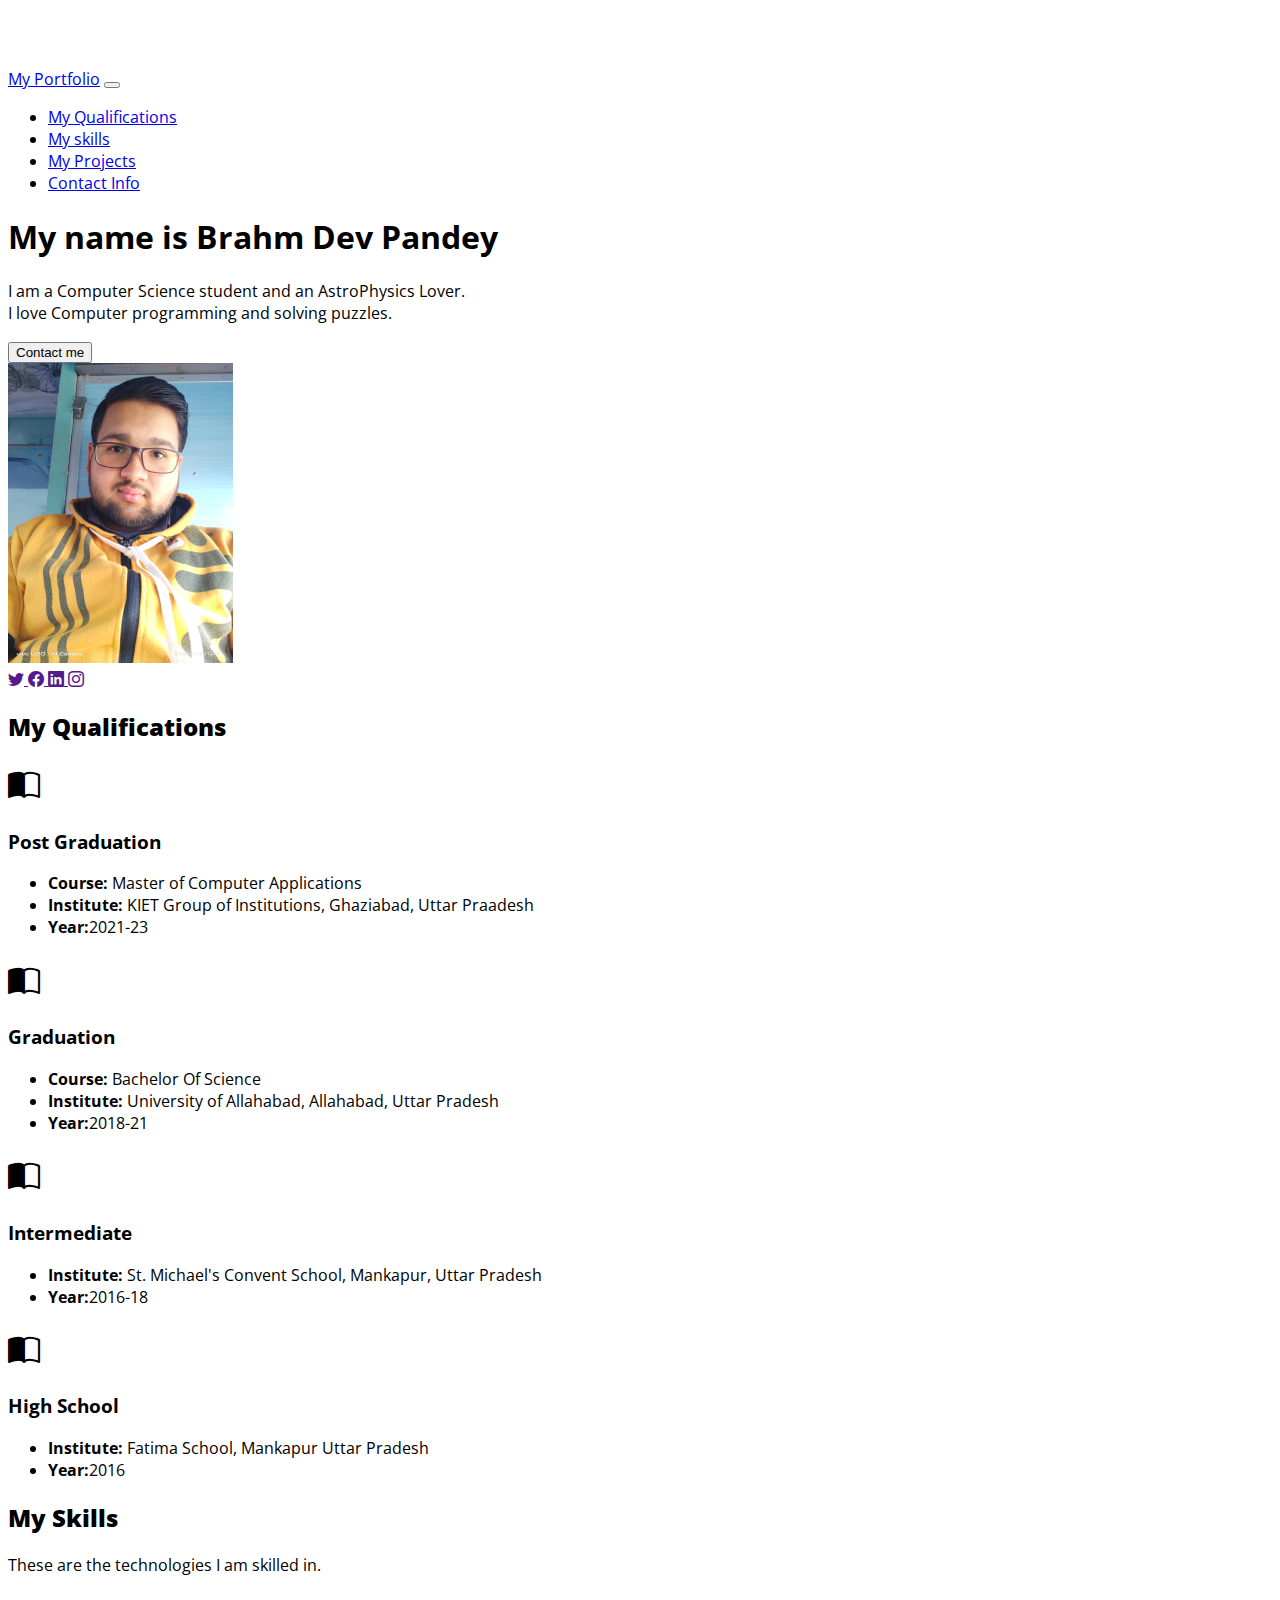
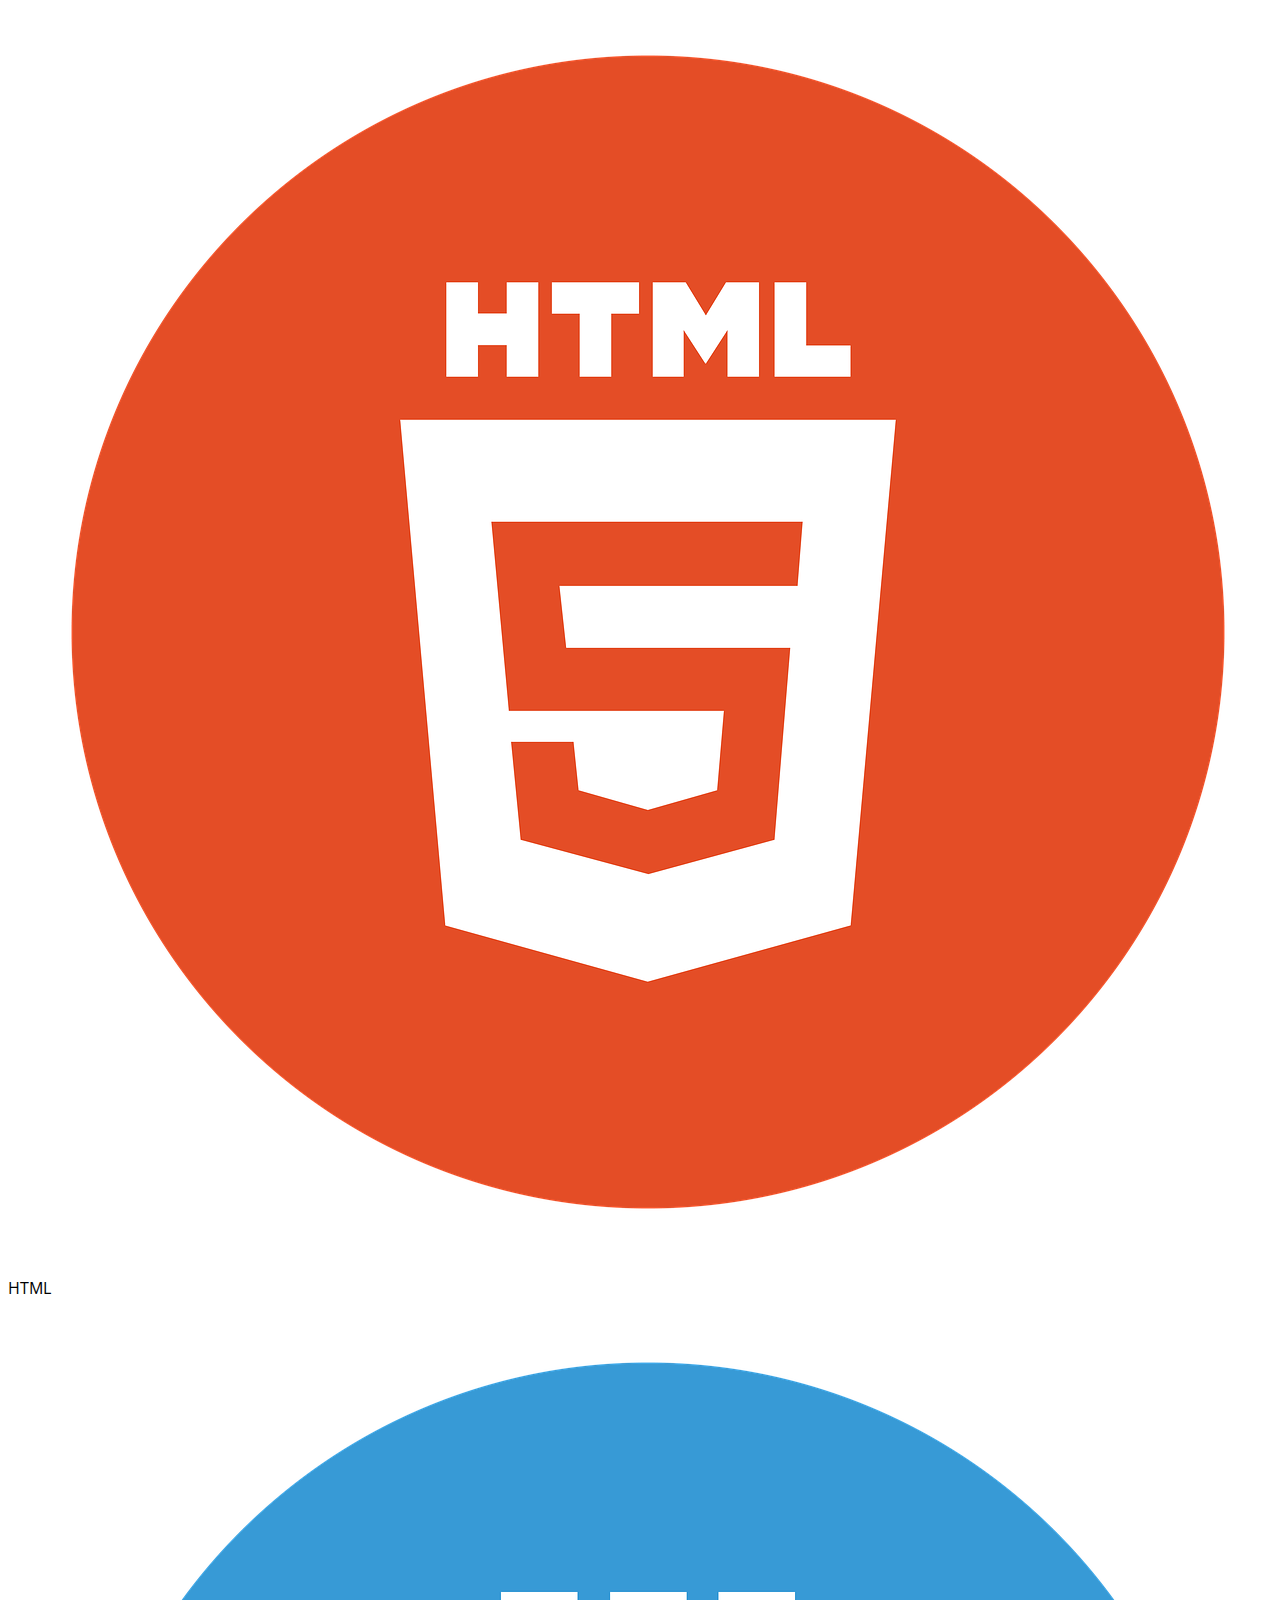
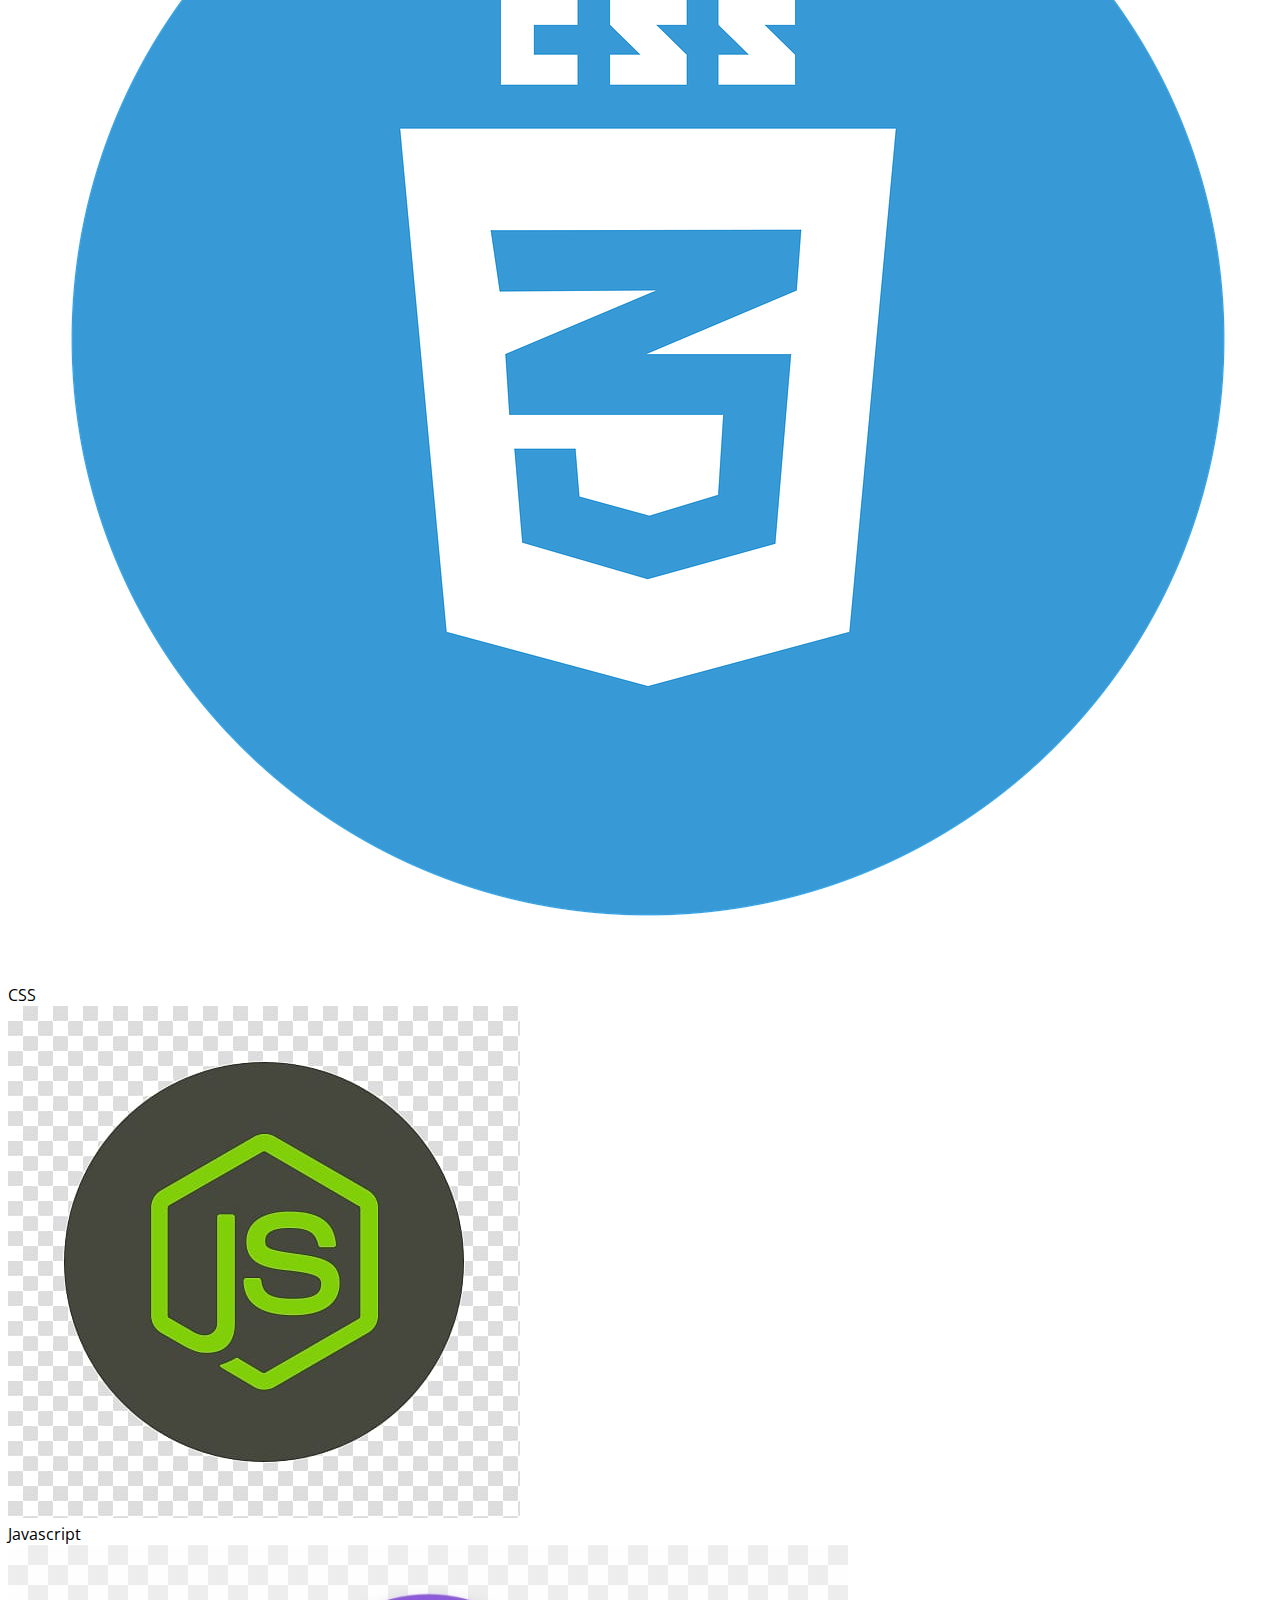
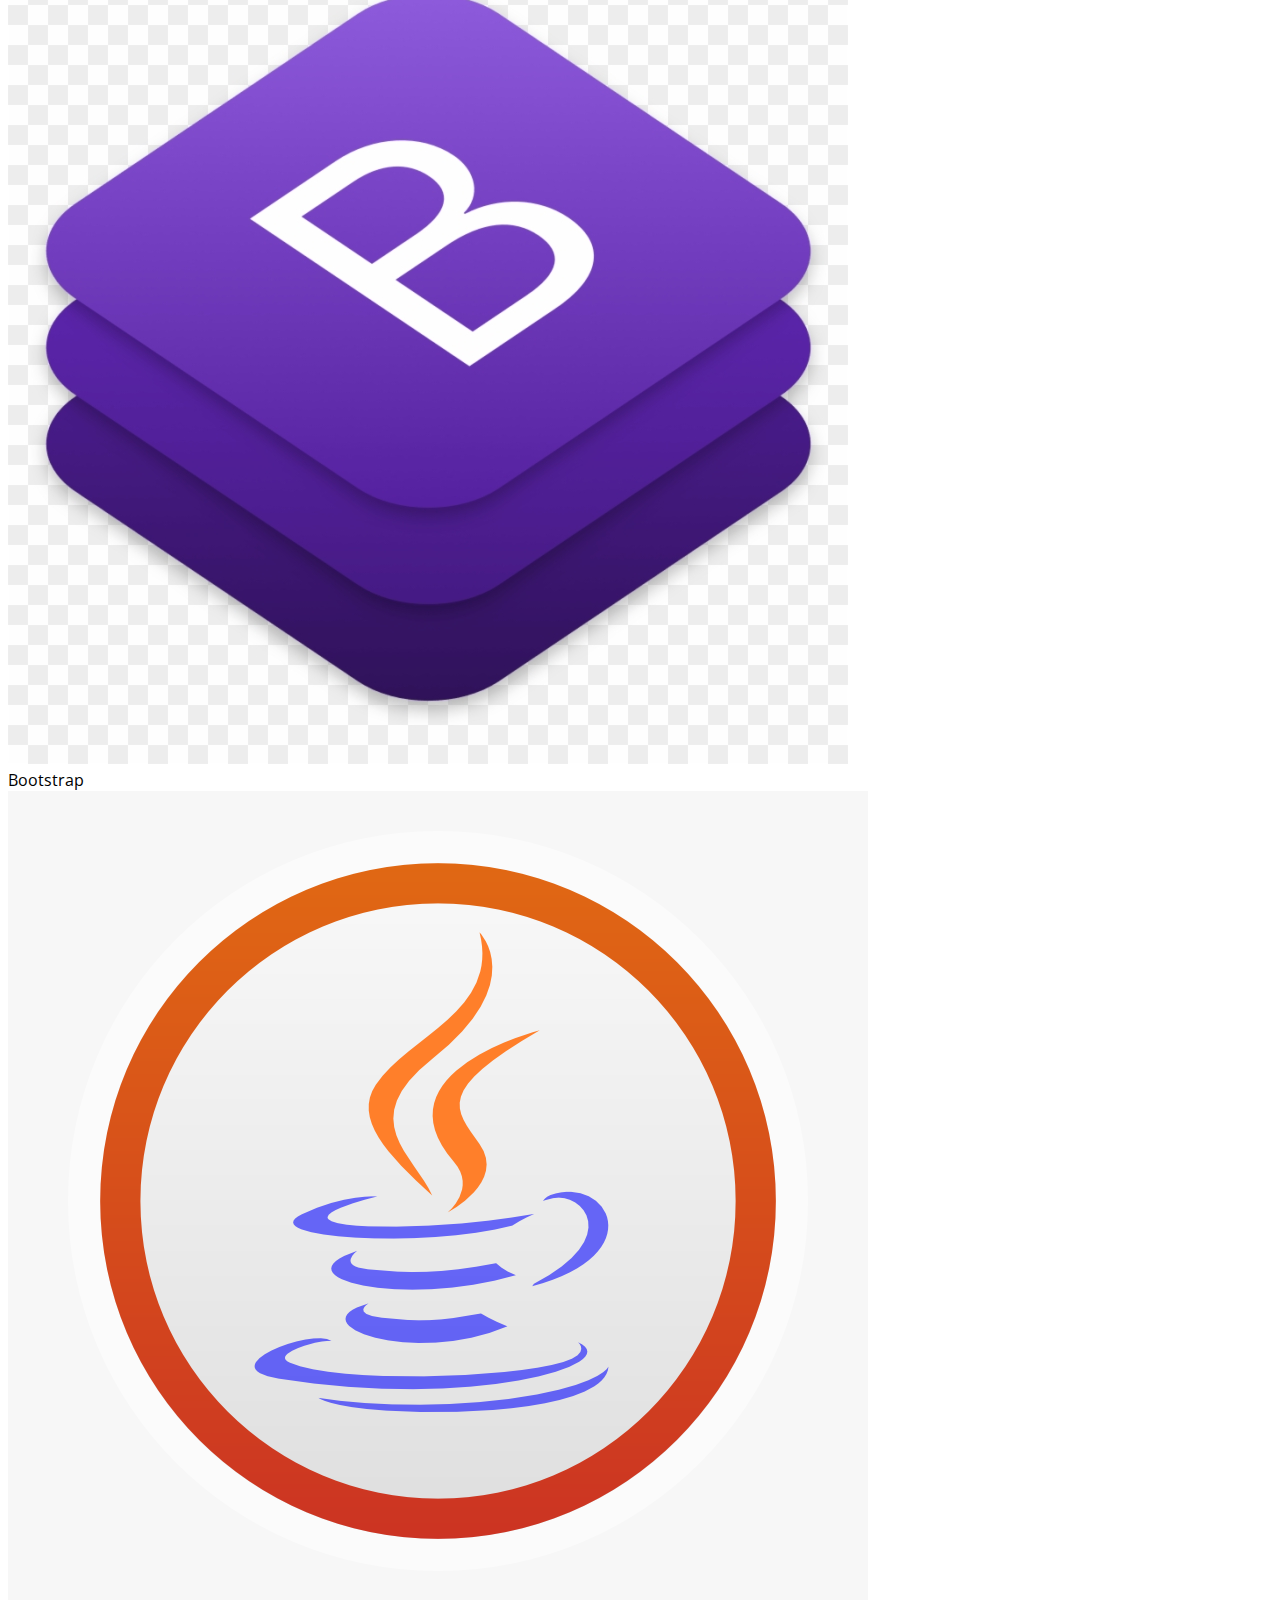
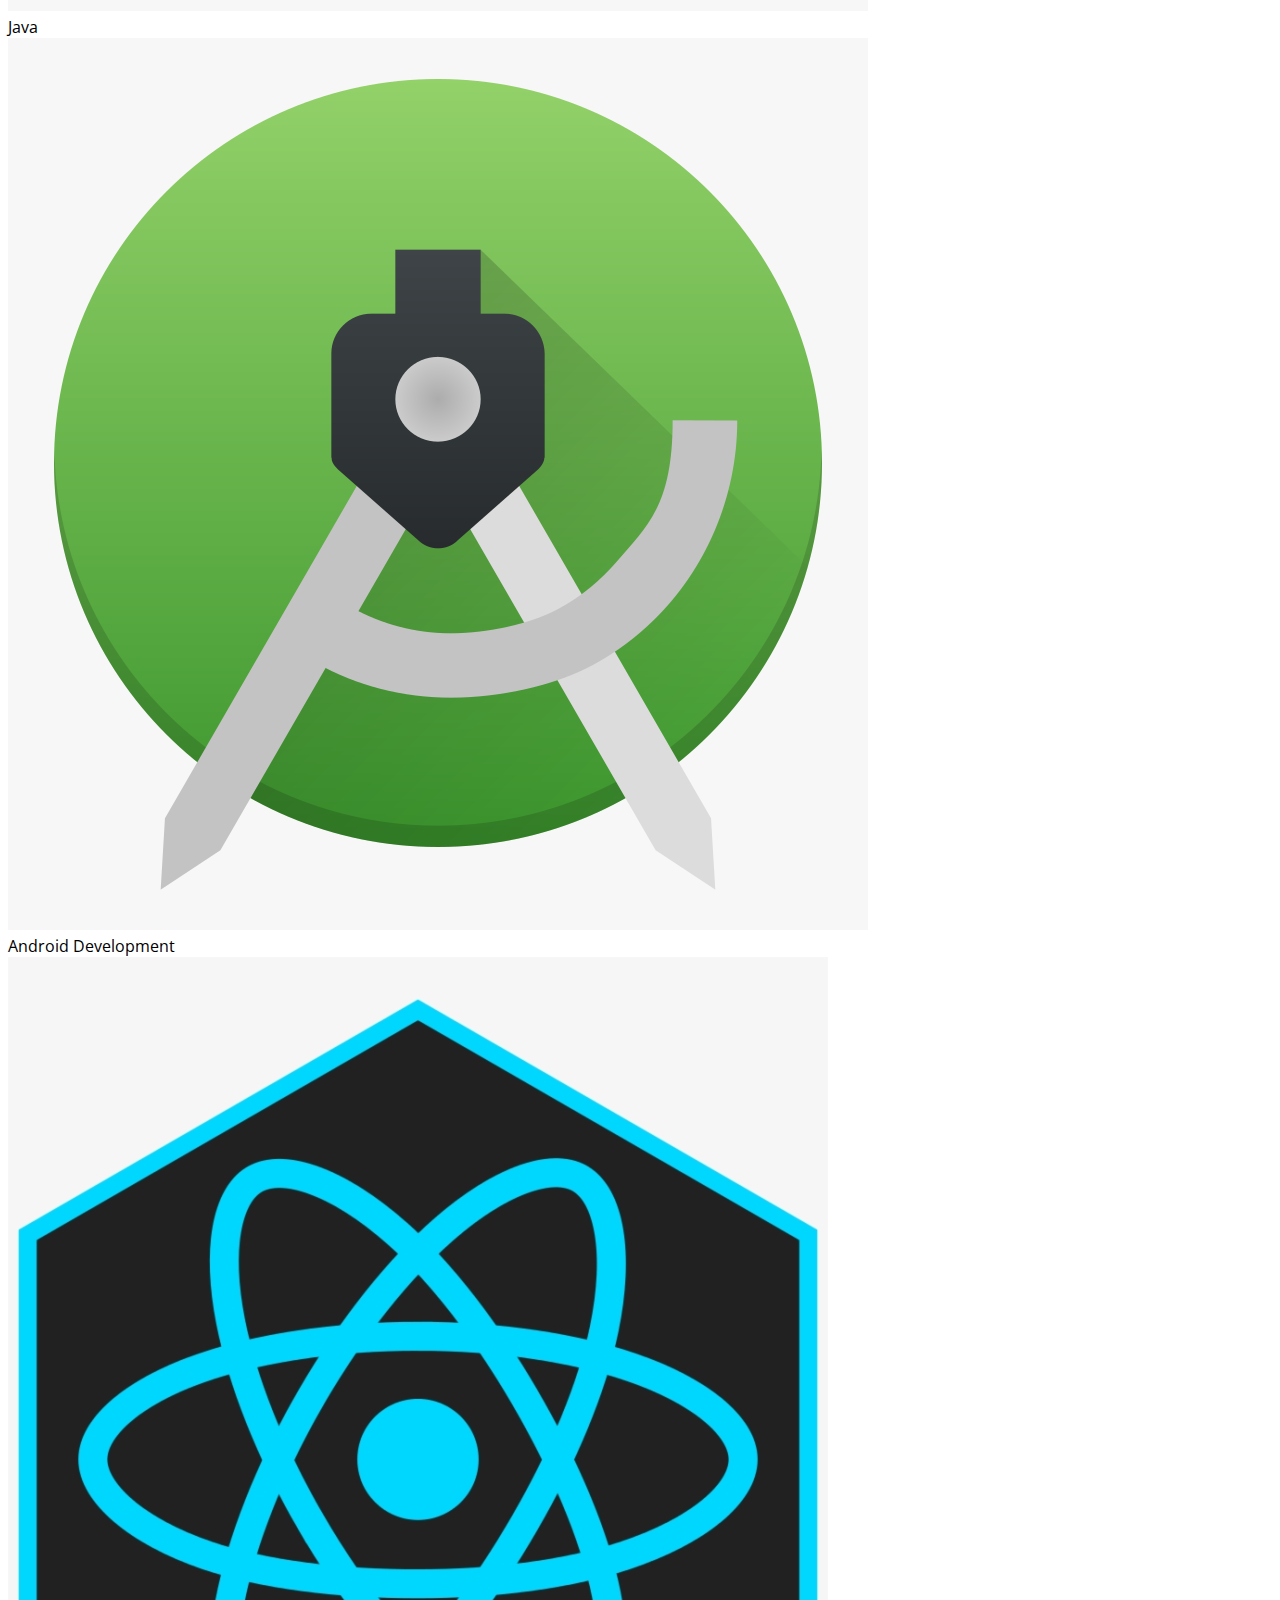
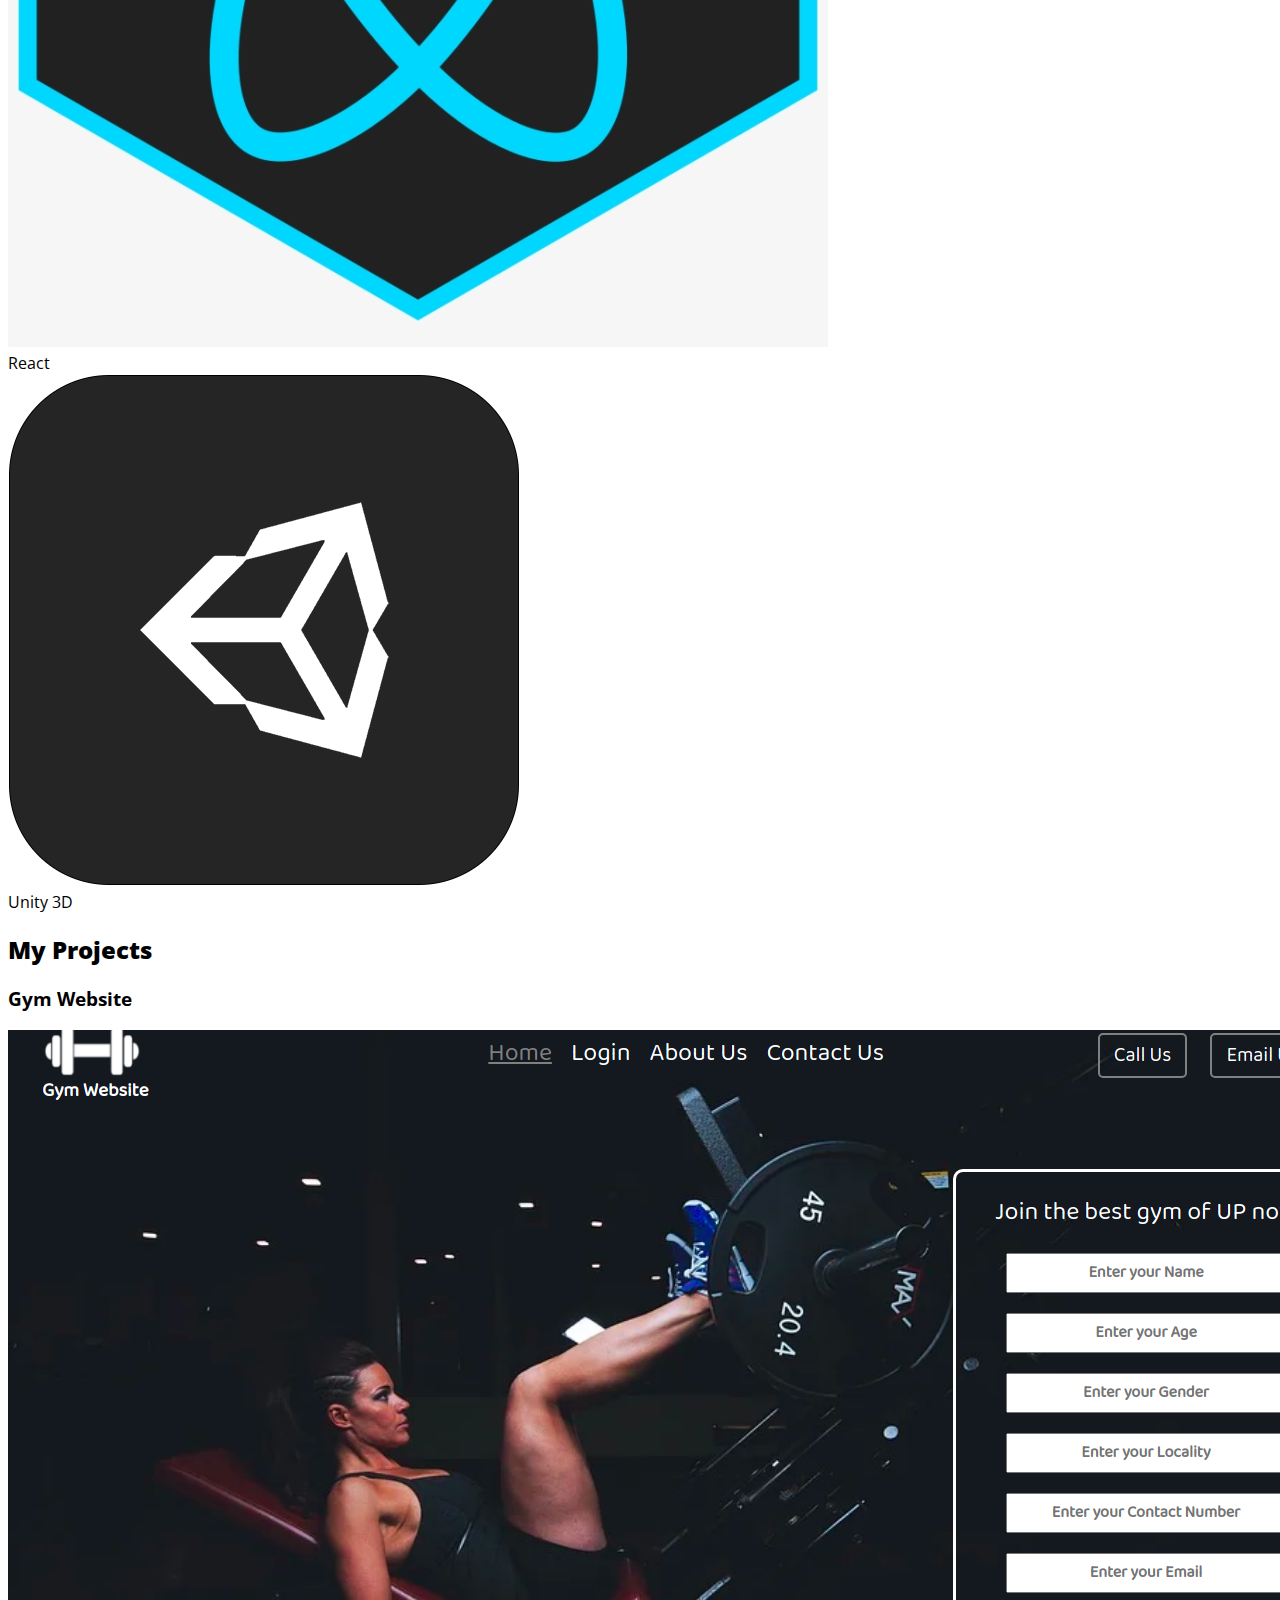
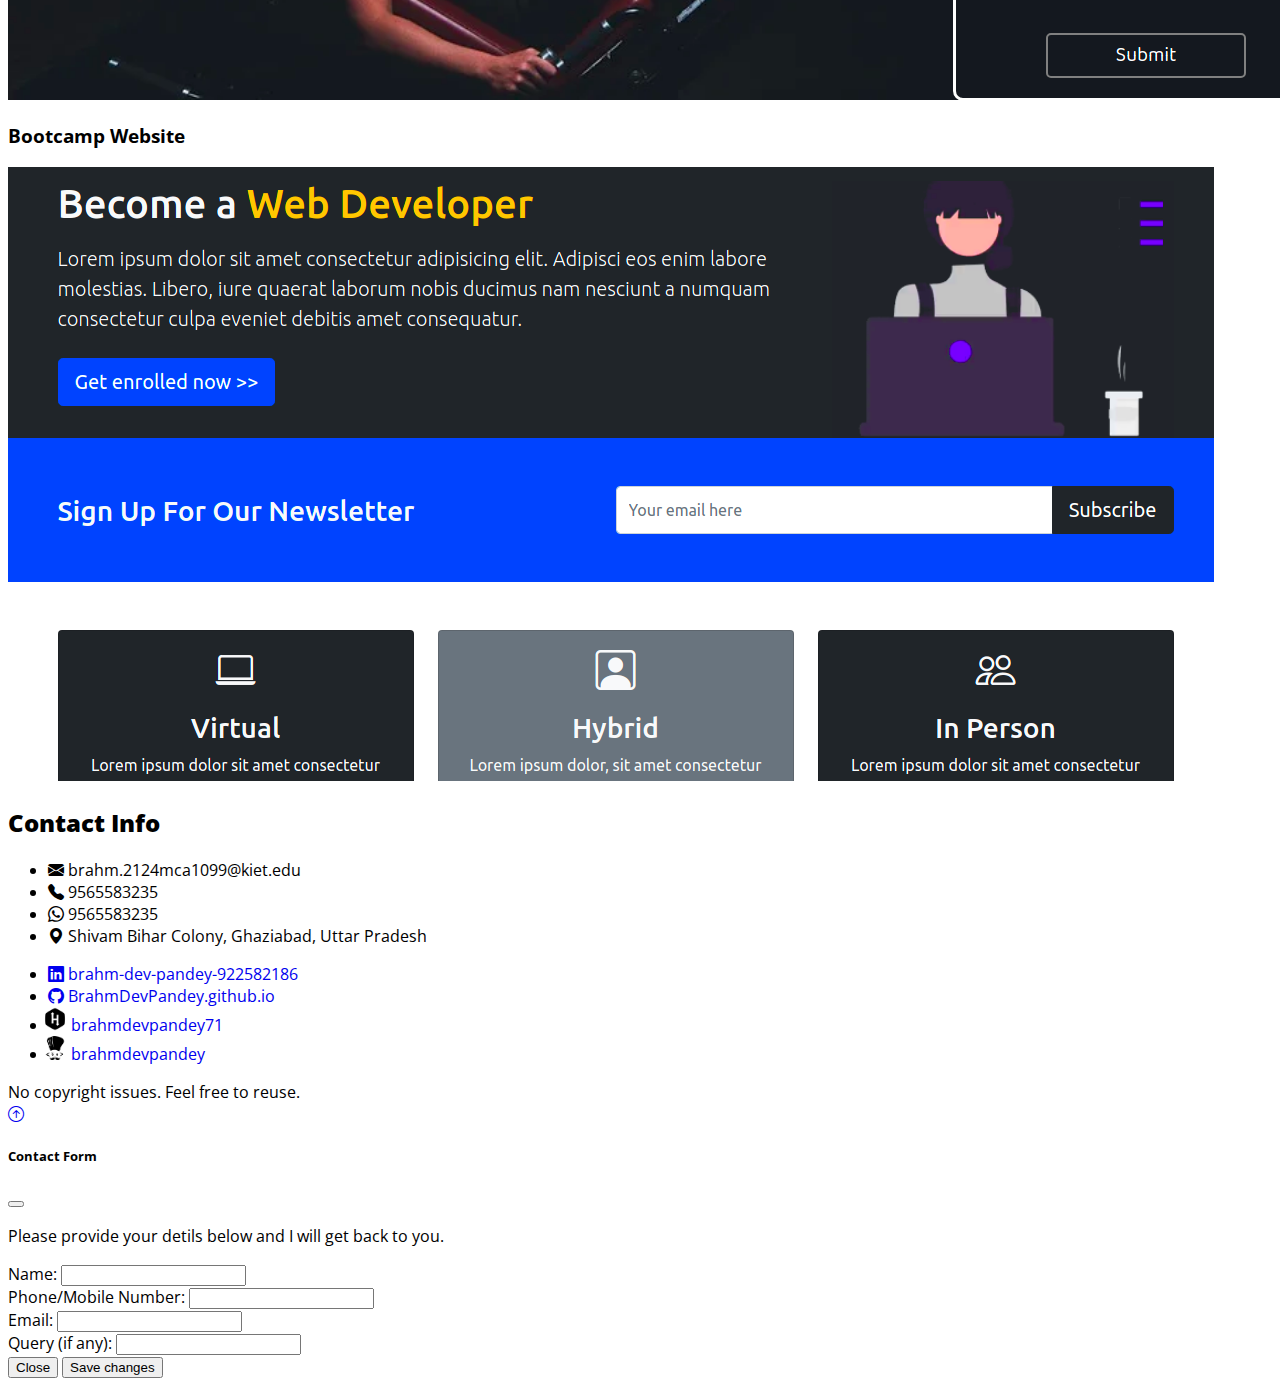
<file: porfolio-bdpandey/index.html>
<!DOCTYPE html>

<html lang="en">

<head>
    <meta charset="UTF-8" />
    <link rel="icon" href="img/logo.png">
    <meta http-equiv="X-UA-Compatible" content="IE=edge" />
    <meta name="viewport" content="width=device-width, initial-scale=1.0" />
    <title>Brahm Dev Pandey</title>
    <!-- <link rel="stylesheet" href="bootstrap/css/bootstrap.min.css" /> -->
    <link href="https://cdn.jsdelivr.net/npm/bootstrap@5.0.2/dist/css/bootstrap.min.css" rel="stylesheet"
        integrity="sha384-EVSTQN3/azprG1Anm3QDgpJLIm9Nao0Yz1ztcQTwFspd3yD65VohhpuuCOmLASjC" crossorigin="anonymous">
    <!-- <link rel="stylesheet" href="bootstrap/icons/font/bootstrap-icons.css"> -->
    <link rel="stylesheet" href="https://cdn.jsdelivr.net/npm/bootstrap-icons@1.3.0/font/bootstrap-icons.css">
    <!-- font-->
    <link rel="preconnect" href="https://fonts.googleapis.com">
    <link rel="preconnect" href="https://fonts.gstatic.com" crossorigin>
    <link href="https://fonts.googleapis.com/css2?family=Open+Sans:wght@300;400&display=swap" rel="stylesheet">
    <link rel="stylesheet" href="style.css">
</head>

<script>
    function submitEnrollData() {
        const name = document.getElementById('name').value;
        const phoneNumber = document.getElementById('phoneNumber').value;
        const email = document.getElementById('email').value;
        const query = document.getElementById('query').value;

        // //logging the details into the console
        // console.log(firstName, lastName, phoneNumber, email);
        // console.log("submit enroll called");

        // saving the details to localStorage
        localStorage.setItem("name", name);
        localStorage.setItem("phoneNumber", phoneNumber);
        localStorage.setItem("email", email);
        localStorage.setItem("query", query);

        // giving a success notification
        document.getElementById('notification').innerHTML = "Details saved successfully";
        document.getElementById('notify-box').style.display = "block";
        setInterval(() => {
            document.getElementById('notify-box').style.display = "none";
        }, 4000);
    }
</script>

<body>
    <!-- The navbar -->
    <nav class="navbar navbar-expand-md bg-dark navbar-dark py-3 fixed-top">
        <div class="container">
            <a href="#" class="navbar-brand">My Portfolio</a>

            <button class="navbar-toggler" type="button" data-bs-toggle="collapse" data-bs-target="#navmenu">
                <span class="navbar-toggler-icon"></span>
            </button>

            <div class="navbar-collapse collapse text-center" id="navmenu">
                <ul class="navbar-nav ms-auto">
                    <li class="nav-item">
                        <a href="#qualifications" class="nav-link m-auto">My Qualifications</a>
                    </li>
                    <li class="nav-item">
                        <a href="#skills" class="nav-link m-auto">My skills</a>
                    </li>
                    <li class="nav-item">
                        <a href="#projects" class="nav-link m-auto">My Projects</a>
                    </li>
                    <li class="nav-item">
                        <a class="nav-link m-auto" href="#contact-info">Contact Info</a>
                    </li>
                </ul>
            </div>
    </nav>

    <!-- The intro area -->
    <section class="bg-dark text-light p-5 p-lg-0 pt-lg-5 text-center text-md-start">
        <div class="container">
            <div class="d-sm-flex align-items-center justify-content-between">
                <div>
                    <h1>My name is <span class="text-warning">Brahm Dev Pandey</span></h1>
                    <p class="lead py-2">I am a Computer Science student and an AstroPhysics Lover. <br> I love
                        Computer programming and solving puzzles.
                    </p>
                    <button class="btn btn-primary btn-lg mb-3" data-bs-toggle="modal" data-bs-target="#contact">Contact
                        me</button>
                </div>
                <div>
                    <img src="img/me.png" alt="" class="img-fluid rounded-circle mb-3">
                    <div class="text-center mb-2">
                        <a href="" class="text-light mx-3">
                            <i class="bi bi-twitter h3"></i>
                        </a>
                        <a href="" class="text-light mx-3">
                            <i class="bi bi-facebook h3"></i>
                        </a>
                        <a href="" class="text-light mx-3">
                            <i class="bi bi-linkedin h3"></i>
                        </a>

                        <a href="" class="text-light mx-3">
                            <i class="bi bi-instagram h3"></i>
                        </a>
                    </div>
                </div>
            </div>
        </div>
    </section>

    <!-- The qualifications section -->
    <section class="p-5" id="qualifications">
        <div class="container">
            <h2 class="text-center text-dark mb-4"><strong>My Qualifications</strong></h2>
            <div class="row g-4">
                <!-- first column -->
                <div class="col-md">
                    <div class="card bg-dark text-light">
                        <div class="card-body">
                            <h1 class="mb-3 text-center">
                                <i class="bi bi-book-half"></i>
                            </h1>
                            <h3 class="card-title text-center">Post Graduation</h3>
                            <p class="card-text">
                            <ul>
                                <li>
                                    <strong>Course:</strong> Master of Computer Applications
                                </li>
                                <li>
                                    <strong>Institute:</strong> KIET Group of Institutions, Ghaziabad, Uttar Praadesh
                                </li>
                                <li>
                                    <strong>Year:</strong>2021-23
                                </li>
                            </ul>
                            </p>
                        </div>
                    </div>
                </div>
                <!-- second column -->
                <div class="col-md">
                    <div class="card bg-dark text-light">
                        <div class="card-body">
                            <h1 class="mb-3 text-center">
                                <i class="bi bi-book-half"></i>
                            </h1>
                            <h3 class="card-title text-center">Graduation</h3>
                            <p class="card-text">
                            <ul>
                                <li>
                                    <strong>Course:</strong> Bachelor Of Science
                                </li>
                                <li>
                                    <strong>Institute:</strong> University of Allahabad, Allahabad, Uttar Pradesh
                                </li>
                                <li>
                                    <strong>Year:</strong>2018-21
                                </li>
                            </ul>
                            </p>
                        </div>
                    </div>
                </div>
                <!-- third column -->
                <div class="col-md">
                    <div class="card bg-dark text-light">
                        <div class="card-body">
                            <h1 class="mb-3 text-center">
                                <i class="bi bi-book-half"></i>
                            </h1>
                            <h3 class="card-title text-center">Intermediate</h3>
                            <p class="card-text">
                            <ul>
                                <li>
                                    <strong>Institute:</strong> St. Michael's Convent School, Mankapur, Uttar Pradesh
                                </li>
                                <li>
                                    <strong>Year:</strong>2016-18
                                </li>
                            </ul>
                            </p>
                        </div>
                    </div>
                </div>
            </div>
            <!-- the second row -->
            <div class="row g-4 mt-2">
                <!-- the first column -->
                <div class="col-md">
                    <div class="card bg-dark text-light">
                        <div class="card-body">
                            <h1 class="mb-3 text-center">
                                <i class="bi bi-book-half"></i>
                            </h1>
                            <h3 class="card-title text-center">High School</h3>
                            <p class="card-text">
                            <ul>
                                <li>
                                    <strong>Institute:</strong> Fatima School, Mankapur Uttar Pradesh
                                </li>
                                <li>
                                    <strong>Year:</strong>2016
                                </li>
                            </ul>
                            </p>
                        </div>
                    </div>
                </div>
                <!-- second column -->
                <div class="col-md">
                </div>
                <!-- third column -->
                <div class="col-md">
                </div>
            </div>
        </div>
    </section>

    <!-- the skills section -->
    <section id="skills" class="p-5 bg-primary">
        <div class="container">
            <h2 class="text-center text-white"><strong>My Skills</strong></h2>
            <p class="lead text-center text-white mb-5">
                These are the technologies I am skilled in.
            </p>

            <!-- the skills cards -->
            <div class="row g-4">
                <div class="col-md-6 col-lg-3">
                    <!-- the first card -->
                    <div class="card">
                        <div class="card-body bg-light text-center">
                            <img src="img/html5.png" alt="" class="img-fluid rounded-circle mb-3">
                            <div class="card-title lead fw-bold ">HTML</div>
                        </div>
                    </div>
                </div>

                <div class="col-md-6 col-lg-3">
                    <!-- the second card -->
                    <div class="card">
                        <div class="card-body bg-light text-center">
                            <img src="img/css3.png" alt="" class="img-fluid rounded-circle mb-3">
                            <div class="card-title lead fw-bold ">CSS</div>
                        </div>
                    </div>
                </div>
                <div class="col-md-6 col-lg-3">
                    <!-- the third card -->
                    <div class="card">
                        <div class="card-body bg-light text-center">
                            <img src="img/js.png" alt="" class="img-fluid rounded-circle mb-3">
                            <div class="card-title lead fw-bold ">Javascript</div>
                        </div>
                    </div>
                </div>
                <div class="col-md-6 col-lg-3">
                    <!-- the fourth card -->
                    <div class="card">
                        <div class="card-body bg-light text-center">
                            <img src="img/bootstrap.png" alt="" class="img-fluid rounded-circle mb-3">
                            <div class="card-title lead fw-bold ">Bootstrap</div>
                        </div>
                    </div>
                </div>
                <div class="col-md-6 col-lg-3">
                    <!-- the fifth card -->
                    <div class="card">
                        <div class="card-body bg-light text-center">
                            <img src="img/java.png" alt="" class="img-fluid rounded-circle mb-3">
                            <div class="card-title lead fw-bold ">Java</div>
                        </div>
                    </div>
                </div>
                <div class="col-md-6 col-lg-3">
                    <!-- the sixth card -->
                    <div class="card">
                        <div class="card-body bg-light text-center">
                            <img src="img/android.png" alt="" class="img-fluid rounded-circle mb-3">
                            <div class="card-title lead fw-bold ">Android Development</div>
                        </div>
                    </div>
                </div>
                <div class="col-md-6 col-lg-3">
                    <!-- the seventh card -->
                    <div class="card">
                        <div class="card-body bg-light text-center">
                            <img src="img/react.png" alt="" class="img-fluid rounded-circle mb-3 w-75">
                            <div class="card-title lead fw-bold ">React</div>
                        </div>
                    </div>
                </div>
                <div class="col-md-6 col-lg-3">
                    <!-- the eighth card -->
                    <div class="card">
                        <div class="card-body bg-light text-center">
                            <img src="img/unity.png" alt="" class="img-fluid rounded-circle mb-3">
                            <div class="card-title lead fw-bold ">Unity 3D</div>
                        </div>
                    </div>
                </div>
            </div>
        </div>
    </section>

    <!-- the projects section -->
    <section class="p-5" id="projects">
        <div class="container">
            <h2 class="text-center text-dark mb-4"><strong>My Projects</strong></h2>
            <div class="row g-4">
                <!-- first column -->
                <div class="col-md">
                    <div class="card bg-dark text-light">
                        <div class="card-body">
                            <h3 class="card-title text-center">Gym Website</h3>
                            <p class="card-text">
                                <a href="http://brahmdevpandey.github.io/gym%20website/index.html" target="_blank">
                                    <img class="img-fluid" src="img/projects/gym.png" alt="Gym Website Screenshot">
                                </a>
                            </p>
                        </div>
                    </div>
                </div>
                <!-- second column -->
                <div class="col-md">
                    <div class="card bg-dark text-light">
                        <div class="card-body">
                            <h3 class="card-title text-center">Bootcamp Website</h3>
                            <p class="card-text">
                                <a href="http://brahmdevpandey.github.io/bootcamp%20website/index.html" target="_blank">
                                    <img class="img-fluid" src="img/projects/bootcamp.png" alt="Web
                                    Development Bootcamp Website Screenshot">
                                </a>
                            </p>
                        </div>
                    </div>
                </div>
            </div>
    </section>

    <!-- The contacts section -->
    <section class="p-5">
        <div class="container" id="contact-info">
            <h2 class="text-center mb-4"><strong>Contact Info</strong></h2>
            <div class="row g-4">
                <div class="col-md">
                    <ul class="list-group list-group-flush lead">
                        <li class="list-group-item">
                            <span class="bi bi-envelope-fill"></span> brahm.2124mca1099@kiet.edu
                        </li>
                        <li class="list-group-item">
                            <span class="bi bi-telephone-fill"></span> 9565583235
                        </li>
                        <li class="list-group-item">
                            <span class="bi-whatsapp"></span> 9565583235
                        </li>
                        <li class="list-group-item">
                            <span class="bi-geo-alt-fill"></span> Shivam Bihar Colony, Ghaziabad, Uttar Pradesh
                        </li>
                    </ul>
                </div>
                <div class="col-md mx-5">
                    <ul class="list-group list-group-flush lead">
                        <li class="list-group-item">
                            <a href="https://www.linkedin.com/in/brahm-dev-pandey-922582186/" target="_blank"
                                class="text-dark" style="text-decoration: none;">
                                <i class="bi bi-linkedin"></i>
                                brahm-dev-pandey-922582186
                            </a>
                        </li>
                        <li class="list-group-item">
                            <a href="https://brahmdevpandey.github.io/" target="_blank" class="text-dark"
                                style="text-decoration: none;">
                                <i class="bi bi-github"></i>
                                BrahmDevPandey.github.io
                            </a>
                        </li>
                        <li class="list-group-item">
                            <a href="https://www.hackerrank.com/brahmdevpandey71" target="_blank" class="text-dark"
                                style="text-decoration: none; margin-left: -5px;">
                                <img style="width: 1.5em;" src="img/hackerrank.png">
                                brahmdevpandey71
                            </a>
                        </li>
                        <li class="list-group-item">
                            <a href="https://www.codechef.com/users/brahmdevpandey" target="_blank" class="text-dark"
                                style="text-decoration: none; margin-left: -5px;">
                                <img style="width: 1.5em;" src="img/codechef.png">
                                brahmdevpandey
                            </a>
                        </li>
                    </ul>
                </div>
            </div>
        </div>
    </section>

    <!-- The footer (copyright) section -->
    <section class="p-5 bg-dark text-light position-relative">
        <div class="container">
            <div class="text-center lead">No copyright issues. Feel free to reuse.
            </div>
        </div>
    </section>

    <!-- The go up button -->
    <div class="position-fixed bottom-0 end-0 p-3">
        <a href="#" class="text-danger"><i class="bi bi-arrow-up-circle h1"></i></a>
    </div>

    <!-- The contact form using modal -->
    <div class="modal fade" id="contact">
        <div class="modal-dialog">
            <div class="modal-content">
                <div class="modal-header">
                    <h5 class="modal-title" id="enrollLabel">Contact Form</h5>
                    <button type="button" class="btn-close" data-bs-dismiss="modal" />
                </div>
                <div class="modal-body">
                    <p class="lead">Please provide your detils below and I will get back to you.</p>
                    <form>
                        <div class="mb-3">
                            <label for="name" class='col-form-label'>Name:</label>
                            <input type="text" class="form-control" id="firstName">
                        </div>
                        <div class="mb-3">
                            <label for="phoneNumber" class="col-form-label">Phone/Mobile Number:</label>
                            <input type="text" class="form-control" id="phoneNumber">
                        </div>
                        <div class="mb-3">
                            <label for="email" class="col-form-label">Email:</label>
                            <input type="email" class="form-control" id="email">
                        </div>
                        <div class="mb-3">
                            <label for="query" class="col-form-label">Query (if any):</label>
                            <input type="text" class="form-control" id="query">
                        </div>
                    </form>
                </div>
                <div class="modal-footer">
                    <button type="button" class="btn btn-secondary" data-bs-dismiss="modal">Close</button>
                    <button type="submit" data-bs-dismiss="modal" class="btn btn-primary"
                        onclick="submitEnrollData()">Save changes</button>
                </div>
            </div>
        </div>
    </div>
    <!-- A notification panel -->
    <div class="position-fixed top-0 end-0 bg-light text-dark rounded-3 me-5 px-3 py-1" id="notify-box">
        <i class="bi bi-check-all text-success h3"></i>
        <span id="notification" class="h3">
            new notification
        </span>
    </div>
    <!-- including the bootstrap script file -->
    <!-- <script src="bootstrap/js/bootstrap.min.js"></script> -->
    <script src="https://cdn.jsdelivr.net/npm/bootstrap@5.0.2/dist/js/bootstrap.bundle.min.js"
        integrity="sha384-MrcW6ZMFYlzcLA8Nl+NtUVF0sA7MsXsP1UyJoMp4YLEuNSfAP+JcXn/tWtIaxVXM"
        crossorigin="anonymous"></script>
</body>

</html>
</file>
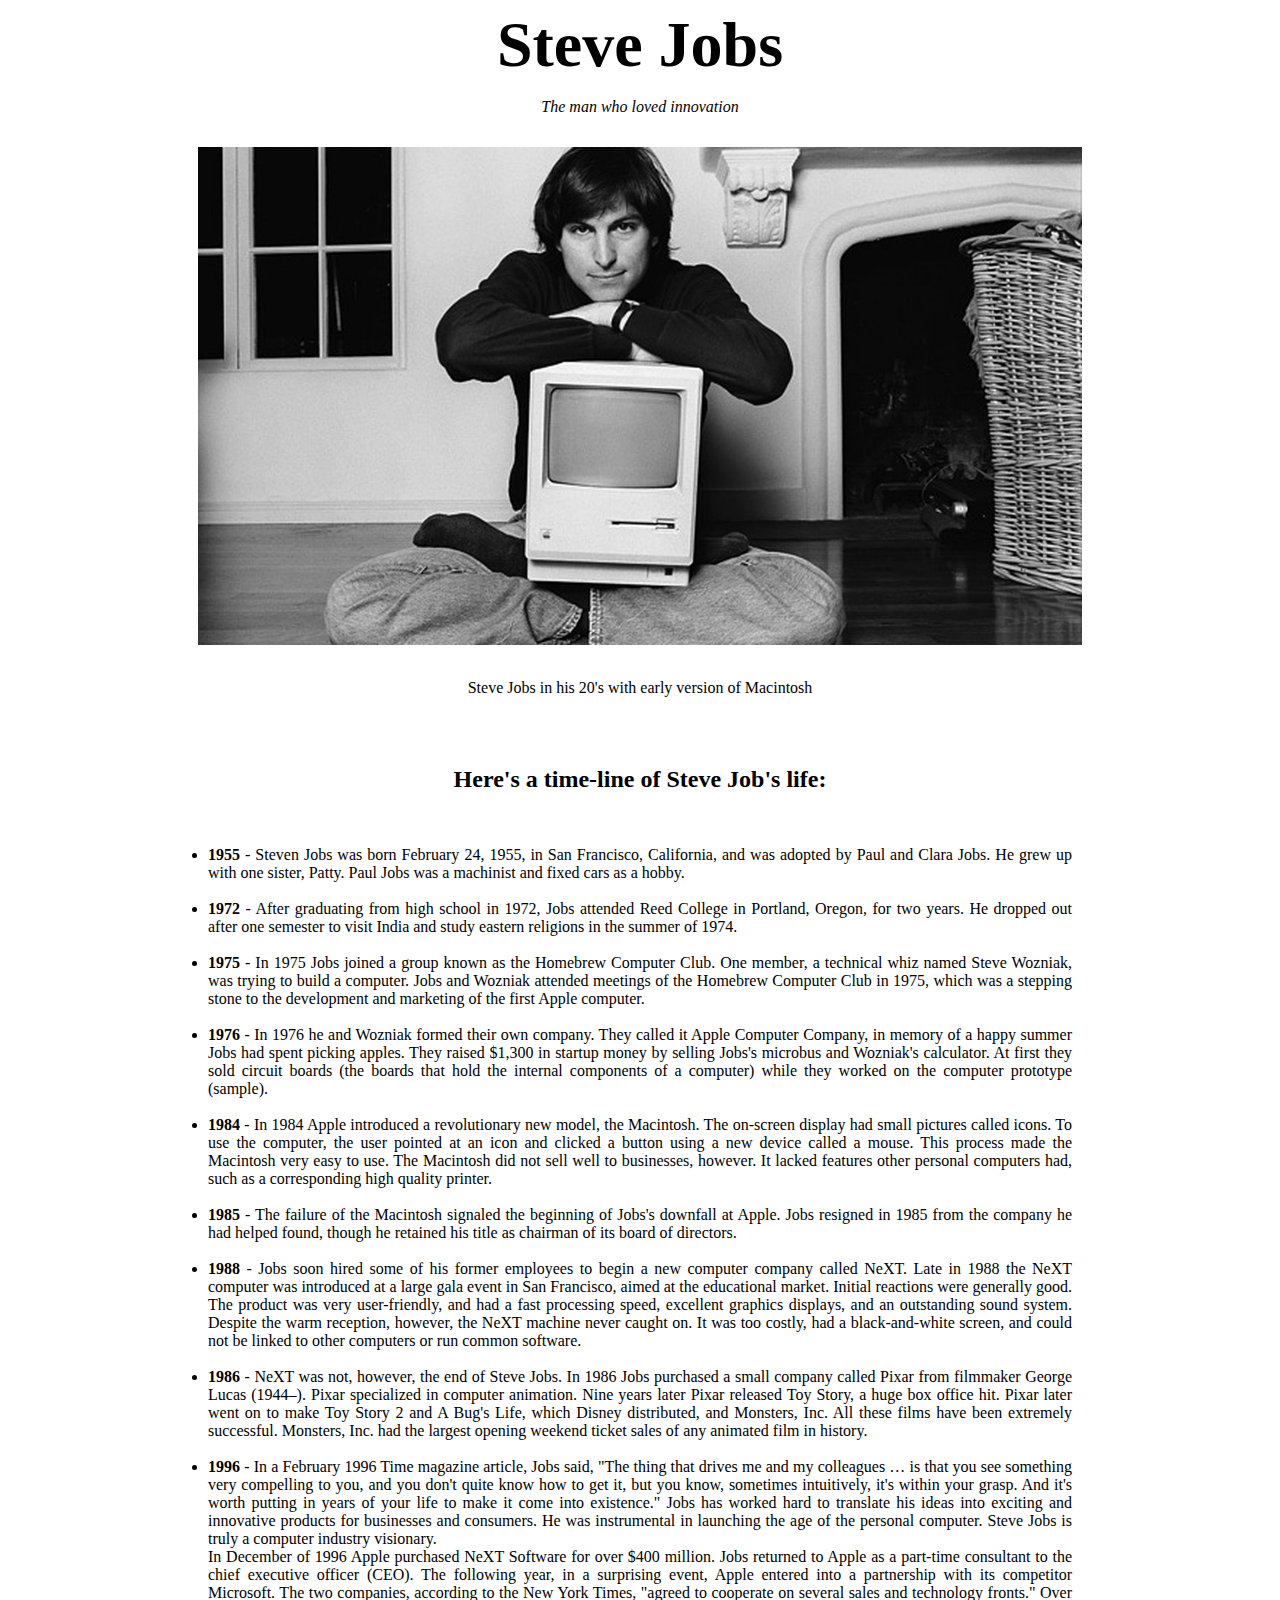
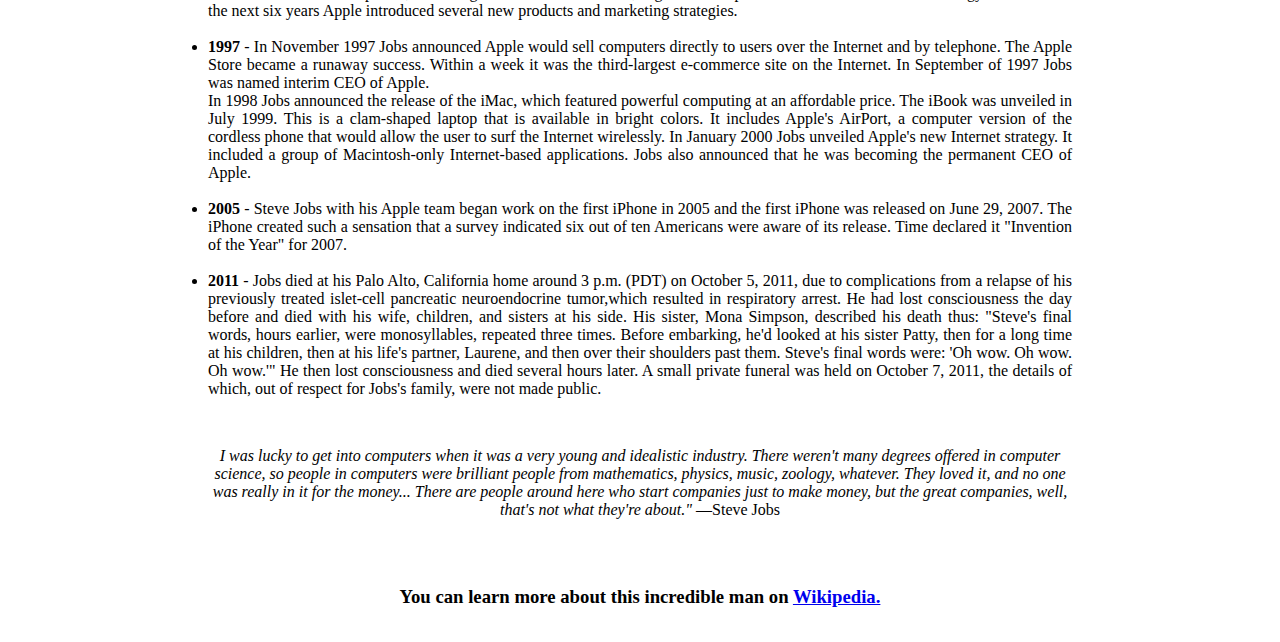
<file: Product_Landing_Page/Build-A-Tribute-Page-master/index.html>
<!DOCTYPE html>
<html lang="en">
<head>
	<link rel="stylesheet" type="text/css" href="css/style.css">
	<meta charset="UTF-8">
	<meta name="viewport" content="width=device-width, initial-scale=1.0">
	<title>Tribute to Steve Jobs</title>
</head>
<body>
	<main id="main">
		<div id="heading" class="center">
		<h1 id="title" class="center">Steve  Jobs</h1>
		<p class="font"><i>The man who loved innovation</i></p>
		</div>
		<div id="img-div">
			<img class="center" id=image src="images/steve-jobs-macintosh.jpg" alt="Steve Jobs with his Macintosh">
			<div class="center"><br>
			<p id="img-caption" class="font">Steve Jobs in his 20's with early version of Macintosh</p><br>
			</div>
		</div>

		<div id="tribute-info" class="center">
			<h2 class="font">Here's a time-line of Steve Job's life:</h2>
			<ul class="font" style="text-align: justify;">
				<br>
				<li><b>1955</b> - Steven Jobs was born February 24, 1955, in San Francisco, California, and was adopted by Paul and Clara Jobs. He grew up with one sister, Patty. Paul Jobs was a machinist and fixed cars as a hobby.</li>
				<br>
				<li><b>1972</b> - After graduating from high school in 1972, Jobs attended Reed College in Portland, Oregon, for two years. He dropped out after one semester to visit India and study eastern religions in the summer of 1974.</li>
				<br>
				<li><b>1975</b> - In 1975 Jobs joined a group known as the Homebrew Computer Club. One member, a technical whiz named Steve Wozniak, was trying to build a computer. Jobs and Wozniak attended meetings of the Homebrew Computer Club in 1975, which was a stepping stone to the development and marketing of the first Apple computer.</li>
				<br>
				<li><b>1976</b> - In 1976 he and Wozniak formed their own company. They called it Apple Computer Company, in memory of a happy summer Jobs had spent picking apples. They raised $1,300 in startup money by selling Jobs's microbus and Wozniak's calculator. At first they sold circuit boards (the boards that hold the internal components of a computer) while they worked on the computer prototype (sample).</li>
				<br>
				<li><b>1984</b> - In 1984 Apple introduced a revolutionary new model, the Macintosh. The on-screen display had small pictures called icons. To use the computer, the user pointed at an icon and clicked a button using a new device called a mouse. This process made the Macintosh very easy to use. The Macintosh did not sell well to businesses, however. It lacked features other personal computers had, such as a corresponding high quality printer.</li>
				<br>
				<li><b>1985</b> - The failure of the Macintosh signaled the beginning of Jobs's downfall at Apple. Jobs resigned in 1985 from the company he had helped found, though he retained his title as chairman of its board of directors.</li>
				<br>
				<li><b>1988</b> - Jobs soon hired some of his former employees to begin a new computer company called NeXT. Late in 1988 the NeXT computer was introduced at a large gala event in San Francisco, aimed at the educational market. Initial reactions were generally good. The product was very user-friendly, and had a fast processing speed, excellent graphics displays, and an outstanding sound system. Despite the warm reception, however, the NeXT machine never caught on. It was too costly, had a black-and-white screen, and could not be linked to other computers or run common software.</li>
				<br>
				<li><b>1986</b> - NeXT was not, however, the end of Steve Jobs. In 1986 Jobs purchased a small company called Pixar from filmmaker George Lucas (1944–). Pixar specialized in computer animation. Nine years later Pixar released Toy Story, a huge box office hit. Pixar later went on to make Toy Story 2 and A Bug's Life, which Disney distributed, and Monsters, Inc. All these films have been extremely successful. Monsters, Inc. had the largest opening weekend ticket sales of any animated film in history.</li>
				<br>
				<li><b>1996</b> - In a February 1996 Time magazine article, Jobs said, "The thing that drives me and my colleagues … is that you see something very compelling to you, and you don't quite know how to get it, but you know, sometimes intuitively, it's within your grasp. And it's worth putting in years of your life to make it come into existence." Jobs has worked hard to translate his ideas into exciting and innovative products for businesses and consumers. He was instrumental in launching the age of the personal computer. Steve Jobs is truly a computer industry visionary. <br>In December of 1996 Apple purchased NeXT Software for over $400 million. Jobs returned to Apple as a part-time consultant to the chief executive officer (CEO). The following year, in a surprising event, Apple entered into a partnership with its competitor Microsoft. The two companies, according to the New York Times, "agreed to cooperate on several sales and technology fronts." Over the next six years Apple introduced several new products and marketing strategies.</li>
				<br>
				<li><b>1997</b> - In November 1997 Jobs announced Apple would sell computers directly to users over the Internet and by telephone. The Apple Store became a runaway success. Within a week it was the third-largest e-commerce site on the Internet. In September of 1997 Jobs was named interim CEO of Apple.<br>
					In 1998 Jobs announced the release of the iMac, which featured powerful computing at an affordable price. The iBook was unveiled in July 1999. This is a clam-shaped laptop that is available in bright colors. It includes Apple's AirPort, a computer version of the cordless phone that would allow the user to surf the Internet wirelessly. In January 2000 Jobs unveiled Apple's new Internet strategy. It included a group of Macintosh-only Internet-based applications. Jobs also announced that he was becoming the permanent CEO of Apple.</li>
				<br>
				<li><b>2005</b> - Steve Jobs with his Apple team began work on the first iPhone in 2005 and the first iPhone was released on June 29, 2007. The iPhone created such a sensation that a survey indicated six out of ten Americans were aware of its release. Time declared it "Invention of the Year" for 2007.</li>
				<br>
				<li><b>2011</b> - Jobs died at his Palo Alto, California home around 3 p.m. (PDT) on October 5, 2011, due to complications from a relapse of his previously treated islet-cell pancreatic neuroendocrine tumor,which resulted in respiratory arrest. He had lost consciousness the day before and died with his wife, children, and sisters at his side. His sister, Mona Simpson, described his death thus: "Steve's final words, hours earlier, were monosyllables, repeated three times. Before embarking, he'd looked at his sister Patty, then for a long time at his children, then at his life's partner, Laurene, and then over their shoulders past them. Steve's final words were: 'Oh wow. Oh wow. Oh wow.'" He then lost consciousness and died several hours later. A small private funeral was held on October 7, 2011, the details of which, out of respect for Jobs's family, were not made public.</li>
				<br>
			</ul>
		</div>

		<div class="center">
			<p class="font"><i>I was lucky to get into computers when it was a very young and idealistic industry. There weren't many degrees offered in computer science, so people in computers were brilliant people from mathematics, physics, music, zoology, whatever. They loved it, and no one was really in it for the money... There are people around here who start companies just to make money, but the great companies, well, that's not what they're about."</i>
				—Steve Jobs</p>
				<br>
			<h3 class="font">You can learn more about this incredible man on
				<a href="https://en.wikipedia.org/wiki/Steve_Jobs" id="tribute-link" target="_blank">
				Wikipedia.</a>
			</h3>
		</div>

	</main>
	<script src="https://cdn.freecodecamp.org/testable-projects-fcc/v1/bundle.js"></script>
</body>
</html>
</file>
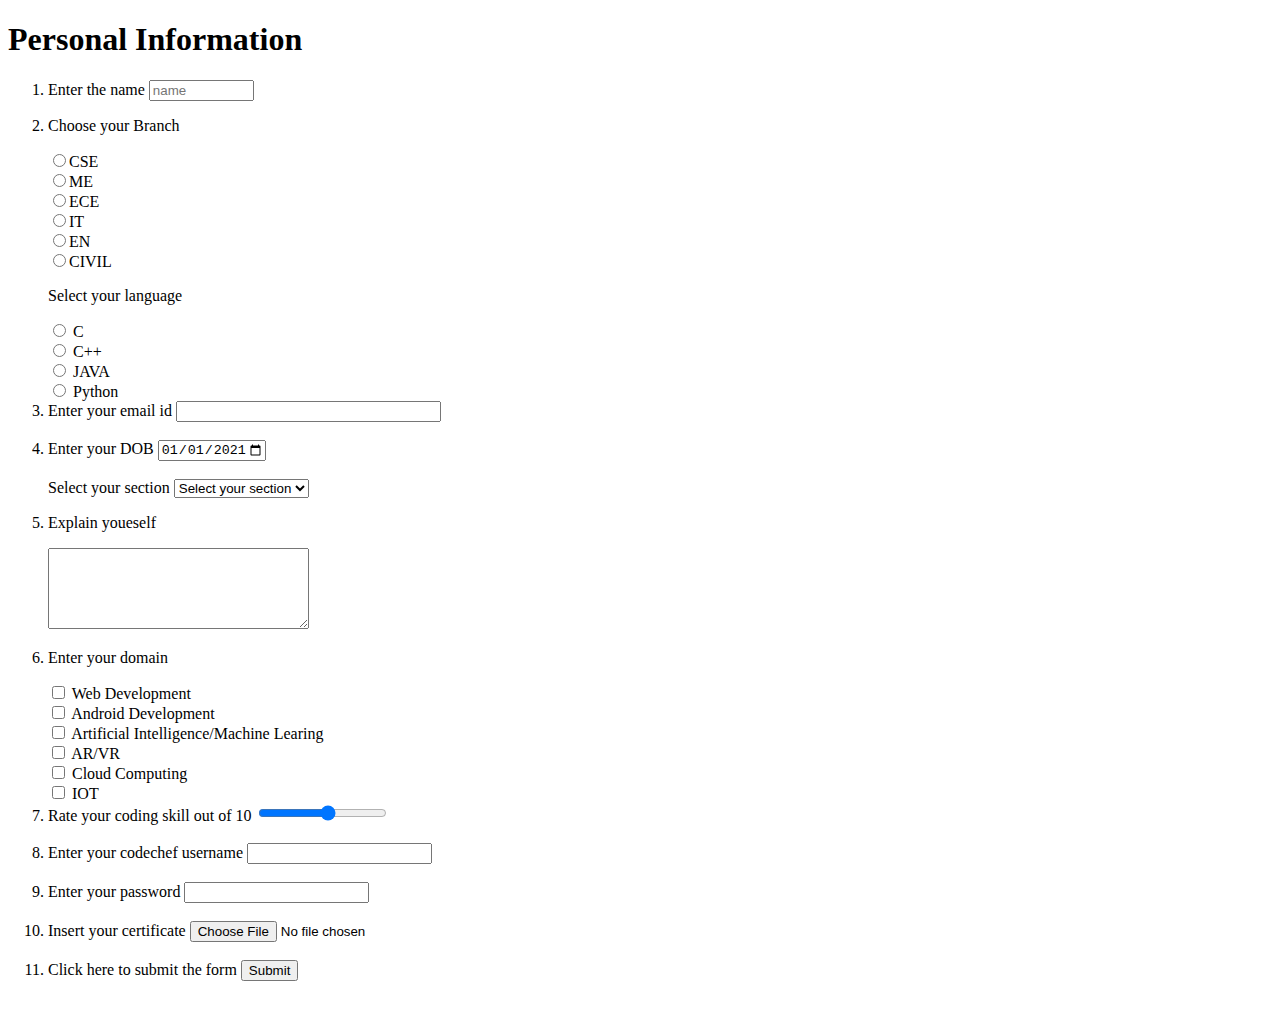
<file: exercise.html>
<!DOCTYPE html>
<html lang="en">
<head>
    <meta charset="UTF-8">
    <meta http-equiv="X-UA-Compatible" content="IE=edge">
    <meta name="viewport" content="width=device-width, initial-scale=1.0">
    <title>Document</title>
</head>
<body>
    <h1>Personal Information</h1>
    <form action="php">
        <ol>
       <li> <label for="name">Enter the name</label>
    <input type="text" placeholder="name" size="10" id="name" name="name"> </li>
    <li><p>Choose your Branch</p>
    <label for="branch1"></label>
    <input type="radio"  name="branch" id="branch1" >CSE  <br>
    <label for="branch2"></label>
    <input type="radio"  name="branch" id="branch2" >ME <br>
    <label for="branch3"></label>
    <input type="radio"  name="branch" id="branch3" >ECE  <br>
    <label for="branch4"></label>
    <input type="radio"  name="branch" id="branch4" >IT  <br>
    <label for="branch5"></label>
    <input type="radio"  name="branch" id="branch5" >EN  <br>
    <label for="branch6"></label>
    <input type="radio"  name="branch" id="branch6" >CIVIL  <br>
    </li>
    
   <l1> <p>Select your language</p>
    <label for="lang1"></label>
    <input type="radio" name="lang1" id="lang1"> C  <br>
    <label for="lang2"></label>
    <input type="radio" name="lang2" id="lang2"> C++  <br>
    <label for="lang3"></label>
    <input type="radio" name="lang3" id="lang3"> JAVA  <br>
    <label for="lang4"></label>
    <input type="radio" name="lang4" id="lang4"> Python  <br>
    </l1>
    
   <li> <label for="email">Enter your email id</label>
    <input type="email" name="email" id="email" pattern=".+@gmail.com" size="30">  </li> <br>
   <li> <label for="date">Enter your DOB</label>
    <input type="date" name="date" id="date" value="2021-01-01" min="2000-01-01" max="2022-01-01">  </li>
  <br>
   <l1> <label for="section">Select your section</label>
    <select name="section" id="section">
    <option value="section"> Select your section</option>
    <option value="Section">Section A</option>
    <option value="Section B">Section B</option>
    <option value="Section C">Section C</option>  
    </select>
    </li>  
   <li> <p>Explain youeself</p>
    <textarea name="explain" id="explain" cols="30" rows="5" placeholder="Explain yourself">
    </textarea>  </li>
    <li><p>Enter your domain</p>

    <input type="checkbox" name="check" id="check1" class="red">  
    <label for="check1">Web Development</label>    <br>
    
    <input type="checkbox" name="check1" id="check2" class="red">   
    <label for="check2">Android Development</label>   <br>
    
    <input type="checkbox" name="check" id="check3" class="red">   
    <label for="check3">Artificial Intelligence/Machine Learing</label>   <br>
     
    <input type="checkbox" name="check" id="check4" class="red">  
    <label for="check4">AR/VR</label> <br>
    
    <input type="checkbox" name="check" id="check5" class="red">  
    <label for="check5">Cloud Computing</label>  <br>
    
    <input type="checkbox" name="check" id="check6" class="red">   
    <label for="check6">IOT</label>    <br>  </li>
   

   <li> <label for="rate">Rate your coding skill out of 10</label>
    <input type="range" id="rate" name="rate" min="1" max="10">    </li> <br>

  <li>  <label for="username">Enter your codechef username</label>
     <input type="text" id="username" name="username" width="10" >   </li>  <br>
   <li> <label for="pass">Enter your password</label>
     <input type="password" id="pass" name="pass" minlength="8" requied>  </li>  <br>

  <li>  <label for="photo">Insert your certificate</label>
    <input type="file" id="photo" name="photo" accept="image/png , image/jpeg"> </li> <br>
    <li> <label for="submit">Click here to submit the form</label>
         <input type="submit" value="Submit" > </li>  <br>
  </ol>

    </form>
    
</body>
</html>
</file>
<file: porfolio-bdpandey/style.css>
body::before {
  display: block;
  content: "";
  height: 60px;
}

body {
  font-family: "Open Sans", sans-serif;
}
#notify-box {
  display: none;
  margin-top: 100px;
  border: 1px solid red;
}

@media (min-width: 768px) {
  .news-input {
    width: 50%;
  }
}
</file>
<file: Product_Landing_Page/Build-A-Tribute-Page-master/css/style.css>
#title {
    font-size: 400%;
    width: 60vmax;
  }

.center {
    margin: auto;
    padding: auto;
    text-align: center;
  }

#image {
    max-width: 70%;
    height: auto;
    display: block;
  }


  @media only screen and (min-width:480px)
  {

  }

  @media only screen and (min-width:767px)
  {

  }

  @media only screen and (min-width:991px)
  {

  }

  @media only screen and (min-width:1200px)
  {
 .font {
    padding: 0px 200px 15px 200px;
        }
  }

  @media(orientation: landscape)
  {

  }
</file>
